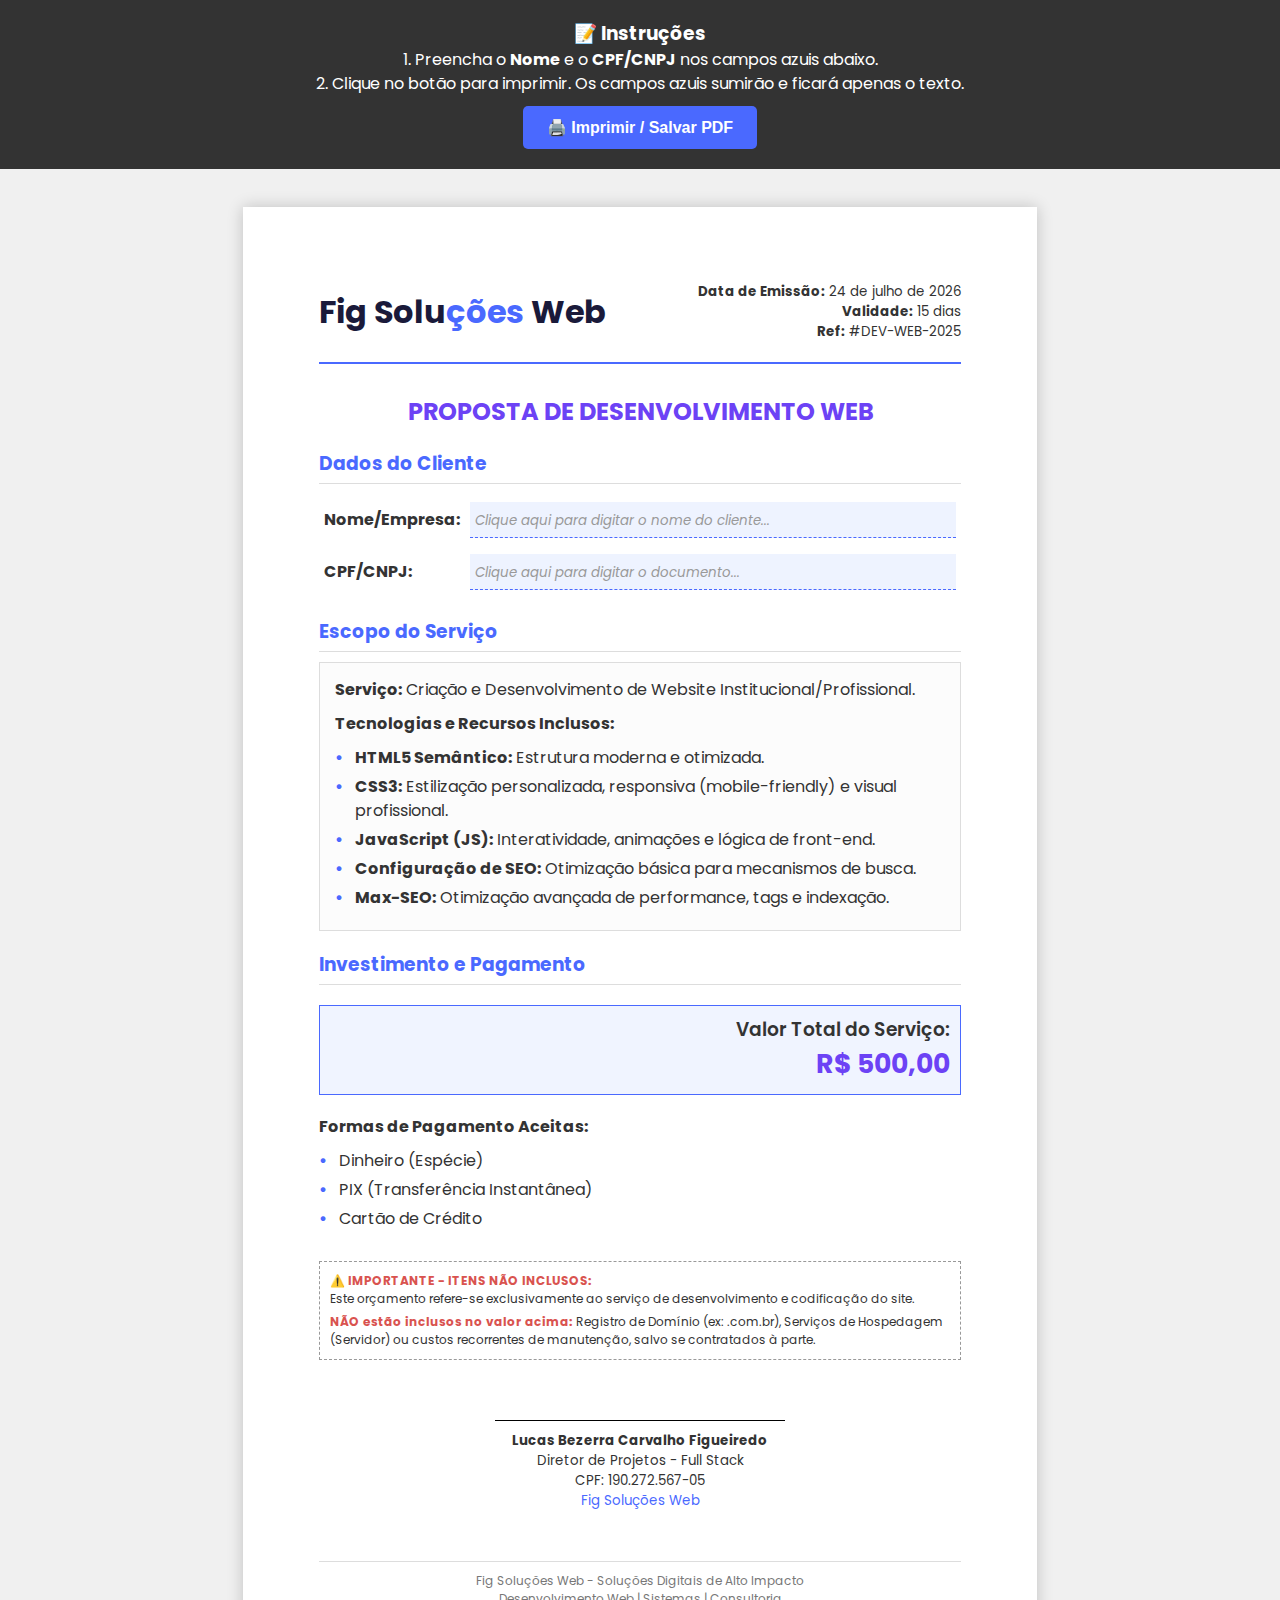
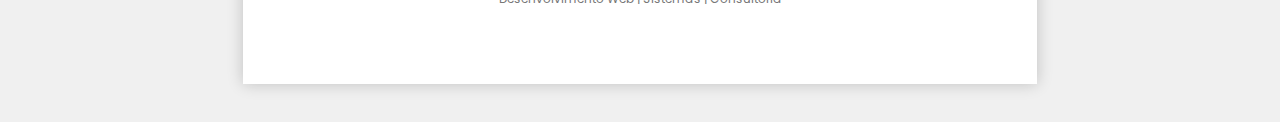
<file: orçamento.html>
<!DOCTYPE html>
<html lang="pt-BR">
<head>
    <meta charset="UTF-8">
    <meta name="viewport" content="width=device-width, initial-scale=1.0">
    <title>Orçamento Editável - Fig Soluções Web</title>
    
    <link href="https://fonts.googleapis.com/css2?family=Poppins:wght@300;400;600;700&display=swap" rel="stylesheet">

    <style>
        :root {
            --primary-color: #4a69ff;
            --secondary-color: #6c42f5;
            --text-color: #333333;
            --border-color: #dddddd;
        }

        * {
            box-sizing: border-box;
            margin: 0;
            padding: 0;
        }

        body {
            font-family: 'Poppins', sans-serif;
            background-color: #f0f0f0; /* Fundo cinza na tela */
            color: var(--text-color);
            font-size: 12pt;
            line-height: 1.5;
        }

        /* Folha A4 */
        .page {
            width: 210mm;
            min-height: 297mm;
            padding: 20mm;
            margin: 10mm auto;
            background: white;
            box-shadow: 0 0 15px rgba(0, 0, 0, 0.2);
            position: relative;
        }

        /* Cabeçalho */
        header {
            display: flex;
            justify-content: space-between;
            align-items: center;
            border-bottom: 2px solid var(--primary-color);
            padding-bottom: 20px;
            margin-bottom: 30px;
        }

        .logo {
            font-size: 24pt;
            font-weight: 700;
            color: #1a1a3a;
        }

        .logo span {
            color: var(--primary-color);
        }

        .header-info {
            text-align: right;
            font-size: 10pt;
        }

        h1 {
            font-size: 18pt;
            text-transform: uppercase;
            color: var(--secondary-color);
            margin-bottom: 10px;
            text-align: center;
        }

        h2 {
            font-size: 14pt;
            color: var(--primary-color);
            border-bottom: 1px solid var(--border-color);
            padding-bottom: 5px;
            margin-top: 20px;
            margin-bottom: 10px;
        }

        /* --- CAMPOS EDITÁVEIS --- */
        .client-info {
            width: 100%;
            margin-bottom: 20px;
            border-collapse: collapse;
        }

        .client-info td {
            padding: 8px 5px;
        }

        /* Estilo do input na tela */
        .input-editable {
            width: 100%;
            border: none;
            background-color: #eef3ff; /* Fundo leve azul para indicar onde digitar */
            font-family: 'Poppins', sans-serif;
            font-size: 12pt;
            color: #000;
            padding: 5px;
            border-bottom: 1px dashed var(--primary-color);
            outline: none;
        }

        .input-editable::placeholder {
            color: #999;
            font-style: italic;
            font-size: 10pt;
        }

        /* Tabela de Escopo e Preço */
        .scope-box {
            background-color: #fcfcfc;
            border: 1px solid var(--border-color);
            padding: 15px;
            margin-bottom: 20px;
        }

        .tech-list {
            list-style: none;
            margin-top: 10px;
        }

        .tech-list li {
            margin-bottom: 5px;
            padding-left: 20px;
            position: relative;
        }

        .tech-list li::before {
            content: '•';
            color: var(--primary-color);
            font-weight: bold;
            position: absolute;
            left: 0;
        }

        .price-box {
            text-align: right;
            margin-top: 20px;
            padding: 10px;
            background-color: #f0f4ff;
            border: 1px solid var(--primary-color);
        }

        .total-label {
            font-weight: 600;
            font-size: 14pt;
        }

        .total-value {
            font-weight: 700;
            font-size: 20pt;
            color: var(--secondary-color);
        }

        .notes {
            font-size: 9pt;
            margin-top: 30px;
            padding: 10px;
            border: 1px dashed #999;
            background-color: #fff;
        }

        .notes strong {
            color: #d9534f;
        }

        .signatures {
            margin-top: 60px;
            display: flex;
            justify-content: center;
        }

        .sig-block {
            width: 45%;
            text-align: center;
            border-top: 1px solid #000;
            padding-top: 10px;
            font-size: 10pt;
        }

        footer {
            margin-top: 50px;
            text-align: center;
            font-size: 9pt;
            color: #777;
            border-top: 1px solid var(--border-color);
            padding-top: 10px;
        }

        /* Área de instruções na tela */
        .instructions {
            text-align: center;
            padding: 20px;
            background: #333;
            color: white;
            margin-bottom: 20px;
        }
        
        .print-btn {
            background: var(--primary-color);
            color: white;
            border: none;
            padding: 12px 24px;
            font-size: 16px;
            cursor: pointer;
            border-radius: 5px;
            font-weight: 600;
            margin-top: 10px;
        }
        .print-btn:hover { background: var(--secondary-color); }

        /* =========================================
           CONFIGURAÇÃO MÁGICA DE IMPRESSÃO
           ========================================= */
        @media print {
            body {
                background: none;
                -webkit-print-color-adjust: exact;
            }
            .page {
                margin: 0;
                box-shadow: none;
                border: none;
                width: 100%;
            }
            .instructions, .print-btn-container {
                display: none !important; /* Esconde botões */
            }
            
            /* Transforma os inputs em texto puro na impressão */
            .input-editable {
                background-color: transparent !important;
                border: none !important;
                padding: 0 !important;
                font-weight: 600; /* Deixa o texto digitado em negrito */
            }
            /* Esconde o placeholder na impressão */
            .input-editable::placeholder {
                color: transparent;
            }
        }
    </style>
</head>
<body>

    <div class="instructions">
        <h3>📝 Instruções</h3>
        <p>1. Preencha o <strong>Nome</strong> e o <strong>CPF/CNPJ</strong> nos campos azuis abaixo.</p>
        <p>2. Clique no botão para imprimir. Os campos azuis sumirão e ficará apenas o texto.</p>
        <button class="print-btn" onclick="window.print()">🖨️ Imprimir / Salvar PDF</button>
    </div>

    <div class="page">
        <header>
            <div class="logo">Fig Solu<span style="color: #4a69ff;">ções</span> Web</div>
            <div class="header-info">
                <strong>Data de Emissão:</strong> <span id="data-emissao"></span><br>
                <strong>Validade:</strong> 15 dias<br>
                <strong>Ref:</strong> #DEV-WEB-2025
            </div>
        </header>

        <h1>Proposta de Desenvolvimento Web</h1>

        <section>
            <h2>Dados do Cliente</h2>
            <table class="client-info">
                <tr>
                    <td width="20%"><strong>Nome/Empresa:</strong></td>
                    <td><input type="text" class="input-editable" placeholder="Clique aqui para digitar o nome do cliente..."></td>
                </tr>
                <tr>
                    <td><strong>CPF/CNPJ:</strong></td>
                    <td><input type="text" class="input-editable" placeholder="Clique aqui para digitar o documento..."></td>
                </tr>
            </table>
        </section>

        <section>
            <h2>Escopo do Serviço</h2>
            <div class="scope-box">
                <p><strong>Serviço:</strong> Criação e Desenvolvimento de Website Institucional/Profissional.</p>
                <p style="margin-top: 10px;"><strong>Tecnologias e Recursos Inclusos:</strong></p>
                <ul class="tech-list">
                    <li><strong>HTML5 Semântico:</strong> Estrutura moderna e otimizada.</li>
                    <li><strong>CSS3:</strong> Estilização personalizada, responsiva (mobile-friendly) e visual profissional.</li>
                    <li><strong>JavaScript (JS):</strong> Interatividade, animações e lógica de front-end.</li>
                    <li><strong>Configuração de SEO:</strong> Otimização básica para mecanismos de busca.</li>
                    <li><strong>Max-SEO:</strong> Otimização avançada de performance, tags e indexação.</li>
                </ul>
            </div>
        </section>

        <section>
            <h2>Investimento e Pagamento</h2>
            
            <div class="price-box">
                <span class="total-label">Valor Total do Serviço:</span><br>
                <span class="total-value">R$ 500,00</span>
            </div>

            <div style="margin-top: 20px;">
                <p><strong>Formas de Pagamento Aceitas:</strong></p>
                <ul class="tech-list">
                    <li>Dinheiro (Espécie)</li>
                    <li>PIX (Transferência Instantânea)</li>
                    <li>Cartão de Crédito</li>
                </ul>
            </div>
        </section>

        <section class="notes">
            <p><strong>⚠️ IMPORTANTE - ITENS NÃO INCLUSOS:</strong></p>
            <p>Este orçamento refere-se exclusivamente ao serviço de desenvolvimento e codificação do site.</p>
            <p style="margin-top: 5px;">
                <strong>NÃO estão inclusos no valor acima:</strong>
                Registro de Domínio (ex: .com.br), Serviços de Hospedagem (Servidor) ou custos recorrentes de manutenção, salvo se contratados à parte.
            </p>
        </section>

        <div class="signatures">
            <div class="sig-block">
                <strong>Lucas Bezerra Carvalho Figueiredo</strong><br>
                Diretor de Projetos - Full Stack<br>
                CPF: 190.272.567-05<br>
                <span style="color: #4a69ff;">Fig Soluções Web</span>
            </div>
        </div>

        <footer>
            Fig Soluções Web - Soluções Digitais de Alto Impacto<br>
            Desenvolvimento Web | Sistemas | Consultoria
        </footer>
    </div>

    <script>
        // Data automática
        const dataHoje = new Date();
        const opcoes = { year: 'numeric', month: 'long', day: 'numeric' };
        document.getElementById('data-emissao').textContent = dataHoje.toLocaleDateString('pt-BR', opcoes);
    </script>

</body>
</html>
</file>
